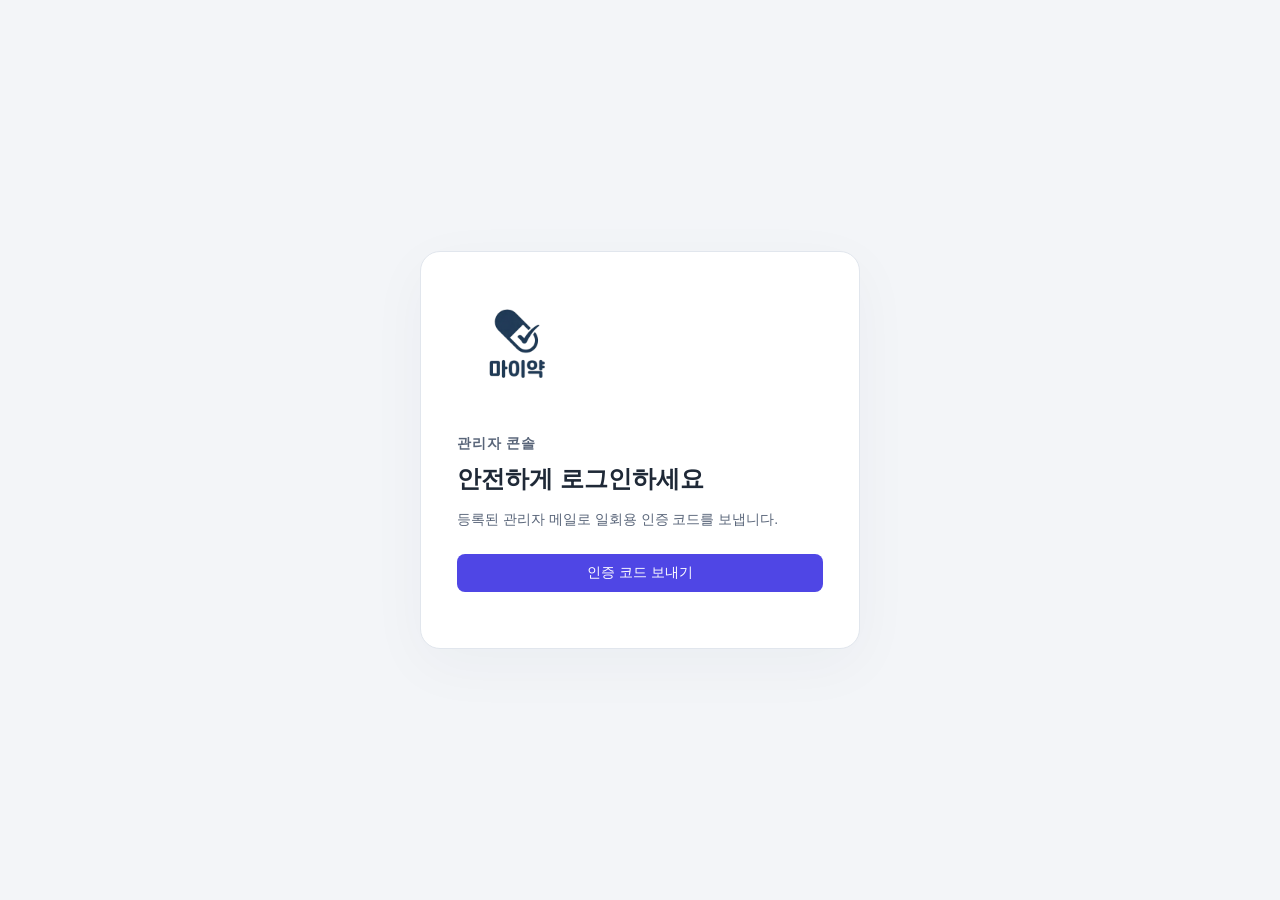
<file: src/main/resources/static/admin/login.html>
<!DOCTYPE html>
<html lang="ko">
<head>
    <meta charset="UTF-8">
    <meta name="viewport" content="width=device-width, initial-scale=1.0">
    <meta name="referrer" content="no-referrer">
    <title>관리자 로그인 · 마이약</title>
    <link rel="stylesheet" href="css/admin.css">
    <link rel="stylesheet" href="css/login.css">
</head>
<body class="login-page">
    <main class="login-card">
        <img src="images/logo.png" alt="마이약" width="120">
        <p class="login-eyebrow">관리자 콘솔</p>
        <h1>안전하게 로그인하세요</h1>
        <p>등록된 관리자 메일로 일회용 인증 코드를 보냅니다.</p>
        <button type="button" id="send-code" class="btn btn-primary">인증 코드 보내기</button>
        <form id="verify-form" hidden>
            <label for="code">이메일 인증 코드</label>
            <input id="code" name="code" inputmode="numeric" autocomplete="one-time-code"
                   pattern="[0-9]{9}" minlength="9" maxlength="9" required placeholder="9자리 숫자">
            <p class="login-hint">코드는 5분 동안 유효합니다.</p>
            <button class="btn btn-primary" type="submit">로그인</button>
        </form>
        <p id="login-message" role="status" aria-live="polite"></p>
    </main>
    <script src="js/login.js"></script>
</body>
</html>
</file>
<file: src/main/resources/static/admin/css/admin.css>
/* ===== 기본 스타일 ===== */
:root {
    --primary: #4f46e5;
    --primary-hover: #4338ca;
    --success: #10b981;
    --warning: #f59e0b;
    --danger: #ef4444;
    --danger-hover: #dc2626;
    --gray-50: #f9fafb;
    --gray-100: #f3f4f6;
    --gray-200: #e5e7eb;
    --gray-300: #d1d5db;
    --gray-400: #9ca3af;
    --gray-500: #6b7280;
    --gray-600: #4b5563;
    --gray-700: #374151;
    --gray-800: #1f2937;
    --gray-900: #111827;
}

* {
    margin: 0;
    padding: 0;
    box-sizing: border-box;
}

body {
    font-family: -apple-system, BlinkMacSystemFont, 'Segoe UI', Roboto, 'Helvetica Neue', Arial, sans-serif;
    background-color: var(--gray-50);
    color: var(--gray-800);
    line-height: 1.6;
}

/* ===== 헤더 & 네비게이션 ===== */
.header {
    background: white;
    border-bottom: 1px solid var(--gray-200);
    padding: 1rem 2rem;
    position: sticky;
    top: 0;
    z-index: 100;
}

.header-content {
    max-width: 1400px;
    margin: 0 auto;
    display: flex;
    align-items: center;
    justify-content: space-between;
}

.logo {
    display: flex;
    align-items: center;
    gap: 0.5rem;
    font-size: 1.25rem;
    font-weight: 700;
    color: var(--primary);
    text-decoration: none;
}

.logo-img {
    height: 8rem;
    width: auto;
}

.nav {
    display: flex;
    gap: 0.5rem;
}

.nav-link {
    padding: 0.5rem 1rem;
    border-radius: 0.5rem;
    text-decoration: none;
    color: var(--gray-600);
    font-weight: 500;
    transition: all 0.2s;
}

.nav-link:hover {
    background: var(--gray-100);
    color: var(--gray-900);
}

.nav-link.active {
    background: var(--primary);
    color: white;
}

.nav-link {
    position: relative;
}

.nav-badge {
    position: absolute;
    top: -4px;
    right: -4px;
    min-width: 18px;
    height: 18px;
    padding: 0 5px;
    background: var(--danger);
    color: white;
    font-size: 0.7rem;
    font-weight: 600;
    border-radius: 9999px;
    display: flex;
    align-items: center;
    justify-content: center;
}

.nav-badge.hidden {
    display: none;
}

/* ===== 메인 컨텐츠 ===== */
.main {
    max-width: 1400px;
    margin: 0 auto;
    padding: 2rem;
}

.page-title {
    font-size: 1.5rem;
    font-weight: 700;
    margin-bottom: 1.5rem;
    color: var(--gray-900);
}

/* ===== 카드 ===== */
.card {
    background: white;
    border-radius: 0.75rem;
    box-shadow: 0 1px 3px rgba(0, 0, 0, 0.1);
    margin-bottom: 1.5rem;
}

.card-header {
    padding: 1rem 1.5rem;
    border-bottom: 1px solid var(--gray-200);
    font-weight: 600;
    color: var(--gray-700);
}

.card-body {
    padding: 1.5rem;
}

/* ===== 통계 카드 그리드 ===== */
.stats-grid {
    display: grid;
    grid-template-columns: repeat(auto-fit, minmax(200px, 1fr));
    gap: 1rem;
    margin-bottom: 1.5rem;
}

.stat-card {
    background: white;
    border-radius: 0.75rem;
    padding: 1.5rem;
    box-shadow: 0 1px 3px rgba(0, 0, 0, 0.1);
    text-align: center;
}

.stat-label {
    font-size: 0.875rem;
    color: var(--gray-500);
    margin-bottom: 0.5rem;
}

.stat-value {
    font-size: 2rem;
    font-weight: 700;
    color: var(--gray-900);
}

.stat-value.primary {
    color: var(--primary);
}

.stat-value.success {
    color: var(--success);
}

.stat-value.warning {
    color: var(--warning);
}

/* ===== 버튼 ===== */
.btn {
    display: inline-flex;
    align-items: center;
    justify-content: center;
    gap: 0.5rem;
    padding: 0.625rem 1.25rem;
    border-radius: 0.5rem;
    font-size: 0.875rem;
    font-weight: 500;
    cursor: pointer;
    border: none;
    transition: all 0.2s;
}

.btn-primary {
    background: var(--primary);
    color: white;
}

.btn-primary:hover {
    background: var(--primary-hover);
}

.btn-primary:disabled {
    background: var(--gray-300);
    cursor: not-allowed;
}

.btn-danger {
    background: var(--danger);
    color: white;
}

.btn-danger:hover {
    background: var(--danger-hover);
}

.btn-secondary {
    background: var(--gray-200);
    color: var(--gray-700);
}

.btn-secondary:hover {
    background: var(--gray-300);
}

.btn-sm {
    padding: 0.375rem 0.75rem;
    font-size: 0.75rem;
}

.btn-icon {
    padding: 0.5rem;
    background: transparent;
    border: none;
    cursor: pointer;
    border-radius: 0.375rem;
    color: var(--gray-500);
}

.btn-icon:hover {
    background: var(--gray-100);
    color: var(--danger);
}

/* ===== 폼 요소 ===== */
.form-group {
    margin-bottom: 1rem;
}

.form-label {
    display: block;
    margin-bottom: 0.5rem;
    font-weight: 500;
    color: var(--gray-700);
}

.form-input,
.form-select {
    width: 100%;
    padding: 0.625rem 0.875rem;
    border: 1px solid var(--gray-300);
    border-radius: 0.5rem;
    font-size: 0.875rem;
    transition: border-color 0.2s;
}

.form-input:focus,
.form-select:focus {
    outline: none;
    border-color: var(--primary);
    box-shadow: 0 0 0 3px rgba(79, 70, 229, 0.1);
}

.form-checkbox {
    display: flex;
    align-items: center;
    gap: 0.5rem;
    cursor: pointer;
}

.form-checkbox input {
    width: 1rem;
    height: 1rem;
    accent-color: var(--primary);
}

.form-row {
    display: flex;
    gap: 1rem;
    flex-wrap: wrap;
}

.form-row .form-group {
    flex: 1;
    min-width: 150px;
}

/* ===== 테이블 ===== */
.table-container {
    overflow-x: auto;
}

.table {
    width: 100%;
    border-collapse: collapse;
}

.table th,
.table td {
    padding: 0.75rem 1rem;
    text-align: left;
    border-bottom: 1px solid var(--gray-200);
}

.table th {
    background: var(--gray-50);
    font-weight: 600;
    color: var(--gray-600);
    font-size: 0.75rem;
    text-transform: uppercase;
    letter-spacing: 0.05em;
}

.table tr:hover {
    background: var(--gray-50);
}

.table td {
    font-size: 0.875rem;
}

/* ===== 배지 ===== */
.badge {
    display: inline-flex;
    align-items: center;
    padding: 0.25rem 0.625rem;
    border-radius: 9999px;
    font-size: 0.75rem;
    font-weight: 500;
}

.badge-primary {
    background: rgba(79, 70, 229, 0.1);
    color: var(--primary);
}

.badge-success {
    background: rgba(16, 185, 129, 0.1);
    color: var(--success);
}

.badge-warning {
    background: rgba(245, 158, 11, 0.1);
    color: var(--warning);
}

.badge-danger {
    background: rgba(239, 68, 68, 0.1);
    color: var(--danger);
}

.badge-gray {
    background: var(--gray-100);
    color: var(--gray-600);
}

/* ===== 진행바 ===== */
.progress {
    width: 100%;
    height: 0.5rem;
    background: var(--gray-200);
    border-radius: 9999px;
    overflow: hidden;
}

.progress-bar {
    height: 100%;
    background: var(--primary);
    border-radius: 9999px;
    transition: width 0.3s ease;
}

.progress-bar.success {
    background: var(--success);
}

.progress-bar.warning {
    background: var(--warning);
}

.progress-text {
    display: flex;
    justify-content: space-between;
    font-size: 0.875rem;
    margin-top: 0.5rem;
    color: var(--gray-600);
}

/* ===== 단계 표시 ===== */
.stage-list {
    display: flex;
    flex-direction: column;
    gap: 1rem;
}

.stage-item {
    display: flex;
    align-items: flex-start;
    gap: 1rem;
    padding: 1rem;
    background: var(--gray-50);
    border-radius: 0.5rem;
}

.stage-icon {
    width: 2rem;
    height: 2rem;
    display: flex;
    align-items: center;
    justify-content: center;
    border-radius: 50%;
    font-size: 0.875rem;
}

.stage-icon.pending {
    background: var(--gray-200);
    color: var(--gray-500);
}

.stage-icon.in-progress {
    background: var(--primary);
    color: white;
    animation: pulse 2s infinite;
}

.stage-icon.completed {
    background: var(--success);
    color: white;
}

.stage-icon.failed {
    background: var(--danger);
    color: white;
}

@keyframes pulse {
    0%, 100% { opacity: 1; }
    50% { opacity: 0.6; }
}

.stage-content {
    flex: 1;
}

.stage-name {
    font-weight: 600;
    color: var(--gray-800);
}

.stage-status {
    font-size: 0.875rem;
    color: var(--gray-500);
    margin-top: 0.25rem;
}

.stage-progress {
    margin-top: 0.5rem;
}

/* ===== 모달 ===== */
.modal-overlay {
    position: fixed;
    top: 0;
    left: 0;
    right: 0;
    bottom: 0;
    background: rgba(0, 0, 0, 0.5);
    display: flex;
    align-items: center;
    justify-content: center;
    z-index: 1000;
    opacity: 0;
    visibility: hidden;
    transition: all 0.2s;
}

.modal-overlay.active {
    opacity: 1;
    visibility: visible;
}

.modal {
    background: white;
    border-radius: 0.75rem;
    box-shadow: 0 20px 25px -5px rgba(0, 0, 0, 0.1);
    max-width: 400px;
    width: 90%;
    transform: scale(0.95);
    transition: transform 0.2s;
}

.modal-overlay.active .modal {
    transform: scale(1);
}

.modal-header {
    padding: 1.25rem 1.5rem;
    border-bottom: 1px solid var(--gray-200);
    font-weight: 600;
    font-size: 1.125rem;
}

.modal-body {
    padding: 1.5rem;
}

.modal-footer {
    padding: 1rem 1.5rem;
    border-top: 1px solid var(--gray-200);
    display: flex;
    justify-content: flex-end;
    gap: 0.75rem;
}

/* ===== 페이지네이션 ===== */
.pagination {
    display: flex;
    align-items: center;
    justify-content: center;
    gap: 0.5rem;
    margin-top: 1.5rem;
}

.pagination-btn {
    padding: 0.5rem 0.75rem;
    border: 1px solid var(--gray-300);
    border-radius: 0.375rem;
    background: white;
    color: var(--gray-700);
    font-size: 0.875rem;
    cursor: pointer;
    transition: all 0.2s;
}

.pagination-btn:hover:not(:disabled) {
    background: var(--gray-100);
}

.pagination-btn:disabled {
    opacity: 0.5;
    cursor: not-allowed;
}

.pagination-btn.active {
    background: var(--primary);
    color: white;
    border-color: var(--primary);
}

.pagination-info {
    font-size: 0.875rem;
    color: var(--gray-500);
}

/* ===== 차트 영역 ===== */
.chart-container {
    padding: 1rem;
}

.bar-chart {
    display: flex;
    flex-direction: column;
    gap: 0.75rem;
}

.bar-item {
    display: flex;
    align-items: center;
    gap: 1rem;
}

.bar-label {
    width: 80px;
    font-size: 0.875rem;
    color: var(--gray-600);
}

.bar-track {
    flex: 1;
    height: 1.5rem;
    background: var(--gray-100);
    border-radius: 0.375rem;
    overflow: hidden;
}

.bar-fill {
    height: 100%;
    border-radius: 0.375rem;
    transition: width 0.5s ease;
}

.bar-fill.primary { background: var(--primary); }
.bar-fill.success { background: var(--success); }
.bar-fill.warning { background: var(--warning); }
.bar-fill.danger { background: var(--danger); }

.bar-value {
    width: 80px;
    font-size: 0.875rem;
    color: var(--gray-700);
    text-align: right;
}

/* ===== 로딩 상태 ===== */
.loading {
    display: flex;
    align-items: center;
    justify-content: center;
    padding: 3rem;
    color: var(--gray-500);
}

.spinner {
    width: 2rem;
    height: 2rem;
    border: 3px solid var(--gray-200);
    border-top-color: var(--primary);
    border-radius: 50%;
    animation: spin 0.8s linear infinite;
    margin-right: 0.75rem;
}

@keyframes spin {
    to { transform: rotate(360deg); }
}

/* ===== 알림 ===== */
.alert {
    padding: 1rem 1.25rem;
    border-radius: 0.5rem;
    margin-bottom: 1rem;
    display: flex;
    align-items: flex-start;
    gap: 0.75rem;
}

.alert-warning {
    background: rgba(245, 158, 11, 0.1);
    border: 1px solid rgba(245, 158, 11, 0.2);
    color: #92400e;
}

.alert-danger {
    background: rgba(239, 68, 68, 0.1);
    border: 1px solid rgba(239, 68, 68, 0.2);
    color: #991b1b;
}

.alert-success {
    background: rgba(16, 185, 129, 0.1);
    border: 1px solid rgba(16, 185, 129, 0.2);
    color: #065f46;
}

/* ===== 데이터 출처 ===== */
.data-sources {
    font-size: 0.875rem;
    color: var(--gray-500);
    padding: 1rem 1.5rem;
    border-top: 1px solid var(--gray-200);
}

.data-sources a {
    color: var(--primary);
    text-decoration: none;
}

.data-sources a:hover {
    text-decoration: underline;
}

/* ===== 유틸리티 ===== */
.text-center { text-align: center; }
.text-right { text-align: right; }
.text-muted { color: var(--gray-500); }
.text-small { font-size: 0.875rem; }
.mt-1 { margin-top: 0.5rem; }
.mt-2 { margin-top: 1rem; }
.mt-3 { margin-top: 1.5rem; }
.mb-1 { margin-bottom: 0.5rem; }
.mb-2 { margin-bottom: 1rem; }
.flex { display: flex; }
.items-center { align-items: center; }
.justify-between { justify-content: space-between; }
.gap-1 { gap: 0.5rem; }
.gap-2 { gap: 1rem; }
.hidden { display: none !important; }

/* ===== 서버 상태 카드 ===== */
.health-card {
    background: white;
    border-radius: 0.75rem;
    box-shadow: 0 1px 3px rgba(0, 0, 0, 0.1);
    margin-bottom: 2rem;
}

.health-header {
    padding: 1rem 1.5rem;
    border-bottom: 1px solid var(--gray-200);
    display: flex;
    align-items: center;
    justify-content: space-between;
}

.health-title {
    font-weight: 600;
    color: var(--gray-700);
    display: flex;
    align-items: center;
    gap: 0.5rem;
}

.health-body {
    padding: 1.5rem;
}

.health-status-grid {
    display: grid;
    grid-template-columns: repeat(auto-fit, minmax(120px, 1fr));
    gap: 1rem;
    margin-bottom: 1.5rem;
}

.status-item {
    text-align: center;
    padding: 1rem;
    background: var(--gray-50);
    border-radius: 0.5rem;
}

.status-indicator {
    width: 1rem;
    height: 1rem;
    border-radius: 50%;
    margin: 0 auto 0.5rem;
}

.status-indicator.up {
    background: var(--success);
    box-shadow: 0 0 8px rgba(16, 185, 129, 0.4);
}

.status-indicator.down {
    background: var(--danger);
    box-shadow: 0 0 8px rgba(239, 68, 68, 0.4);
}

.status-indicator.loading {
    background: var(--gray-300);
    animation: pulse 1.5s infinite;
}

.status-label {
    font-size: 0.75rem;
    color: var(--gray-500);
    margin-bottom: 0.25rem;
}

.status-value {
    font-size: 0.875rem;
    font-weight: 600;
    color: var(--gray-800);
}

.health-resources {
    display: grid;
    grid-template-columns: repeat(auto-fit, minmax(200px, 1fr));
    gap: 1rem;
    margin-bottom: 1rem;
}

.resource-item {
    padding: 1rem;
    background: var(--gray-50);
    border-radius: 0.5rem;
}

.resource-header {
    display: flex;
    justify-content: space-between;
    align-items: center;
    margin-bottom: 0.5rem;
}

.resource-label {
    font-size: 0.875rem;
    color: var(--gray-600);
}

.resource-value {
    font-size: 0.875rem;
    font-weight: 600;
    color: var(--gray-800);
}

.resource-bar {
    height: 0.5rem;
    background: var(--gray-200);
    border-radius: 9999px;
    overflow: hidden;
}

.resource-fill {
    height: 100%;
    border-radius: 9999px;
    transition: width 0.3s ease;
}

.resource-fill.normal {
    background: var(--success);
}

.resource-fill.warning {
    background: var(--warning);
}

.resource-fill.danger {
    background: var(--danger);
}

.health-info {
    font-size: 0.875rem;
    color: var(--gray-500);
    padding-top: 1rem;
    border-top: 1px solid var(--gray-200);
}

.health-info-row {
    display: flex;
    justify-content: space-between;
    margin-bottom: 0.25rem;
}

.btn-refresh {
    display: inline-flex;
    align-items: center;
    gap: 0.5rem;
    padding: 0.5rem 1rem;
    background: var(--gray-100);
    border: 1px solid var(--gray-200);
    border-radius: 0.5rem;
    color: var(--gray-700);
    font-size: 0.875rem;
    cursor: pointer;
    transition: all 0.2s;
}

.btn-refresh:hover {
    background: var(--gray-200);
}

.btn-refresh:disabled {
    opacity: 0.5;
    cursor: not-allowed;
}

.btn-refresh.loading {
    pointer-events: none;
}

.btn-refresh.loading .refresh-icon {
    animation: spin 1s linear infinite;
}

/* ===== AI 모델 설정 ===== */
.ai-model-settings {
    display: flex;
    flex-direction: column;
    gap: 1rem;
}

.setting-row {
    display: flex;
    align-items: center;
    justify-content: space-between;
    padding: 0.75rem 0;
    border-bottom: 1px solid var(--gray-100);
}

.setting-row:last-child {
    border-bottom: none;
}

.setting-label {
    font-size: 0.875rem;
    font-weight: 500;
    color: var(--gray-700);
}

.setting-control {
    display: flex;
    align-items: center;
    gap: 0.75rem;
}

.model-select {
    min-width: 200px;
    padding: 0.5rem 0.75rem;
    border: 1px solid var(--gray-300);
    border-radius: 0.375rem;
    font-size: 0.875rem;
    color: var(--gray-700);
    background: white;
    cursor: pointer;
}

.model-select:focus {
    outline: none;
    border-color: var(--primary);
    box-shadow: 0 0 0 3px rgba(79, 70, 229, 0.1);
}

.model-status {
    font-size: 0.75rem;
    padding: 0.25rem 0.5rem;
    border-radius: 9999px;
}

.model-status.active {
    background: var(--success);
    color: white;
}

.setting-hint {
    font-size: 0.75rem;
    color: var(--gray-500);
}

/* 토글 스위치 */
.toggle-switch {
    position: relative;
    display: inline-block;
    width: 48px;
    height: 24px;
}

.toggle-switch input {
    opacity: 0;
    width: 0;
    height: 0;
}

.toggle-slider {
    position: absolute;
    cursor: pointer;
    top: 0;
    left: 0;
    right: 0;
    bottom: 0;
    background-color: var(--gray-300);
    transition: 0.3s;
    border-radius: 24px;
}

.toggle-slider:before {
    position: absolute;
    content: "";
    height: 18px;
    width: 18px;
    left: 3px;
    bottom: 3px;
    background-color: white;
    transition: 0.3s;
    border-radius: 50%;
}

.toggle-switch input:checked + .toggle-slider {
    background-color: var(--primary);
}

.toggle-switch input:checked + .toggle-slider:before {
    transform: translateX(24px);
}

.toggle-status {
    font-size: 0.875rem;
    color: var(--gray-600);
}

/* 설정 저장 버튼 */
.setting-actions {
    justify-content: flex-end;
    padding-top: 1rem;
}

.btn-primary {
    padding: 0.625rem 1.25rem;
    background: var(--primary);
    border: none;
    border-radius: 0.5rem;
    color: white;
    font-size: 0.875rem;
    font-weight: 500;
    cursor: pointer;
    transition: all 0.2s;
}

.btn-primary:hover {
    background: var(--primary-hover);
}

.btn-primary:disabled {
    opacity: 0.5;
    cursor: not-allowed;
}

.save-status {
    font-size: 0.875rem;
    margin-left: 0.75rem;
}

.save-status.success {
    color: var(--success);
}

.save-status.error {
    color: var(--danger);
}
</file>
<file: src/main/resources/static/admin/css/login.css>
.login-page{min-height:100vh;display:grid;place-items:center;padding:24px;background:#f3f5f8}
.login-card{width:min(100%,440px);background:white;border:1px solid #e1e6ed;border-radius:20px;padding:36px;box-shadow:0 16px 60px #2035530a}
.login-eyebrow{font-size:12px;font-weight:700;color:#596579;letter-spacing:.06em;margin:16px 0 8px}
.login-card h1{font-size:24px;line-height:1.4;margin-bottom:12px;word-break:keep-all}
.login-card p{color:#596579;font-size:14px}.login-card .btn{width:100%;margin-top:24px}
.login-card label{display:block;margin-top:24px;font-size:14px;font-weight:600}
.login-card input{width:100%;border:1px solid #a2adbf;border-radius:8px;padding:12px;font:inherit;font-size:20px;margin:8px 0;letter-spacing:.12em}
.login-card .login-hint{font-size:12px}.login-card #login-message{margin-top:20px;white-space:pre-line}
.login-card button:disabled{opacity:.55;cursor:wait}
</file>
